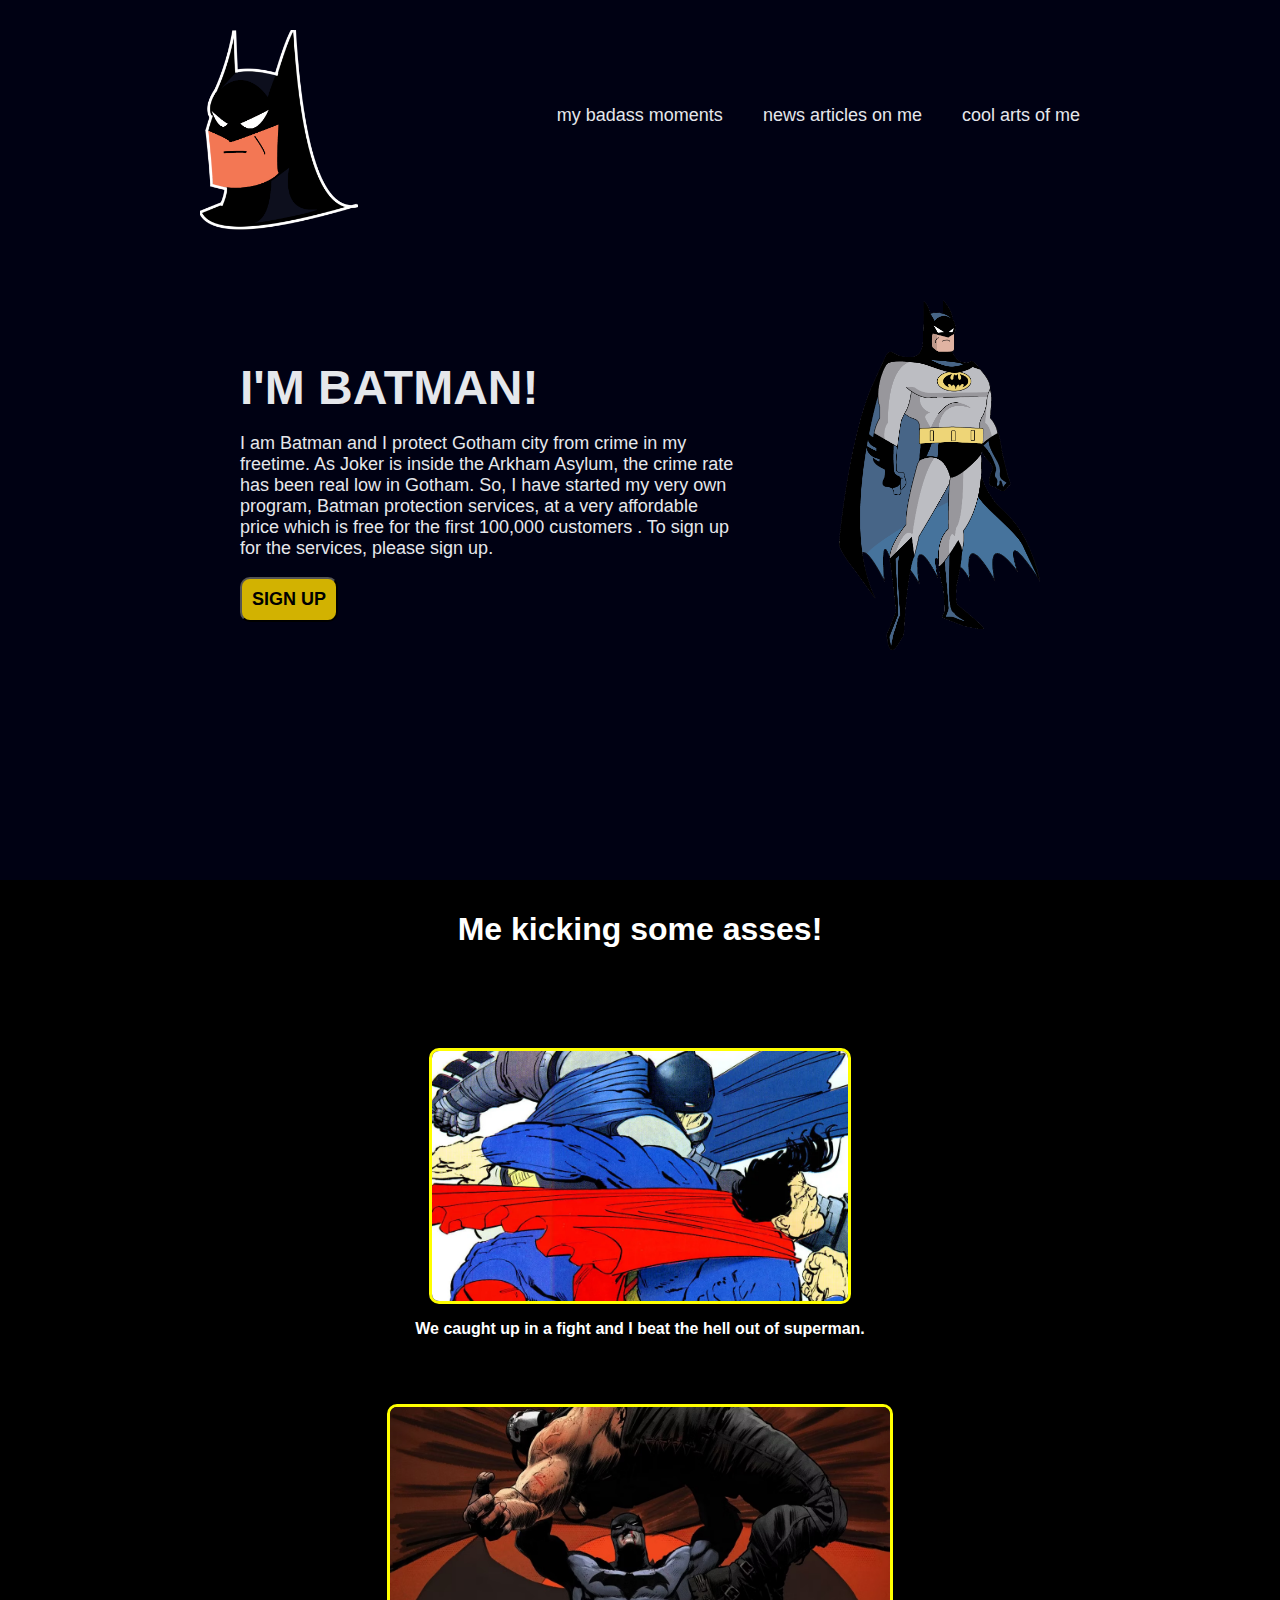
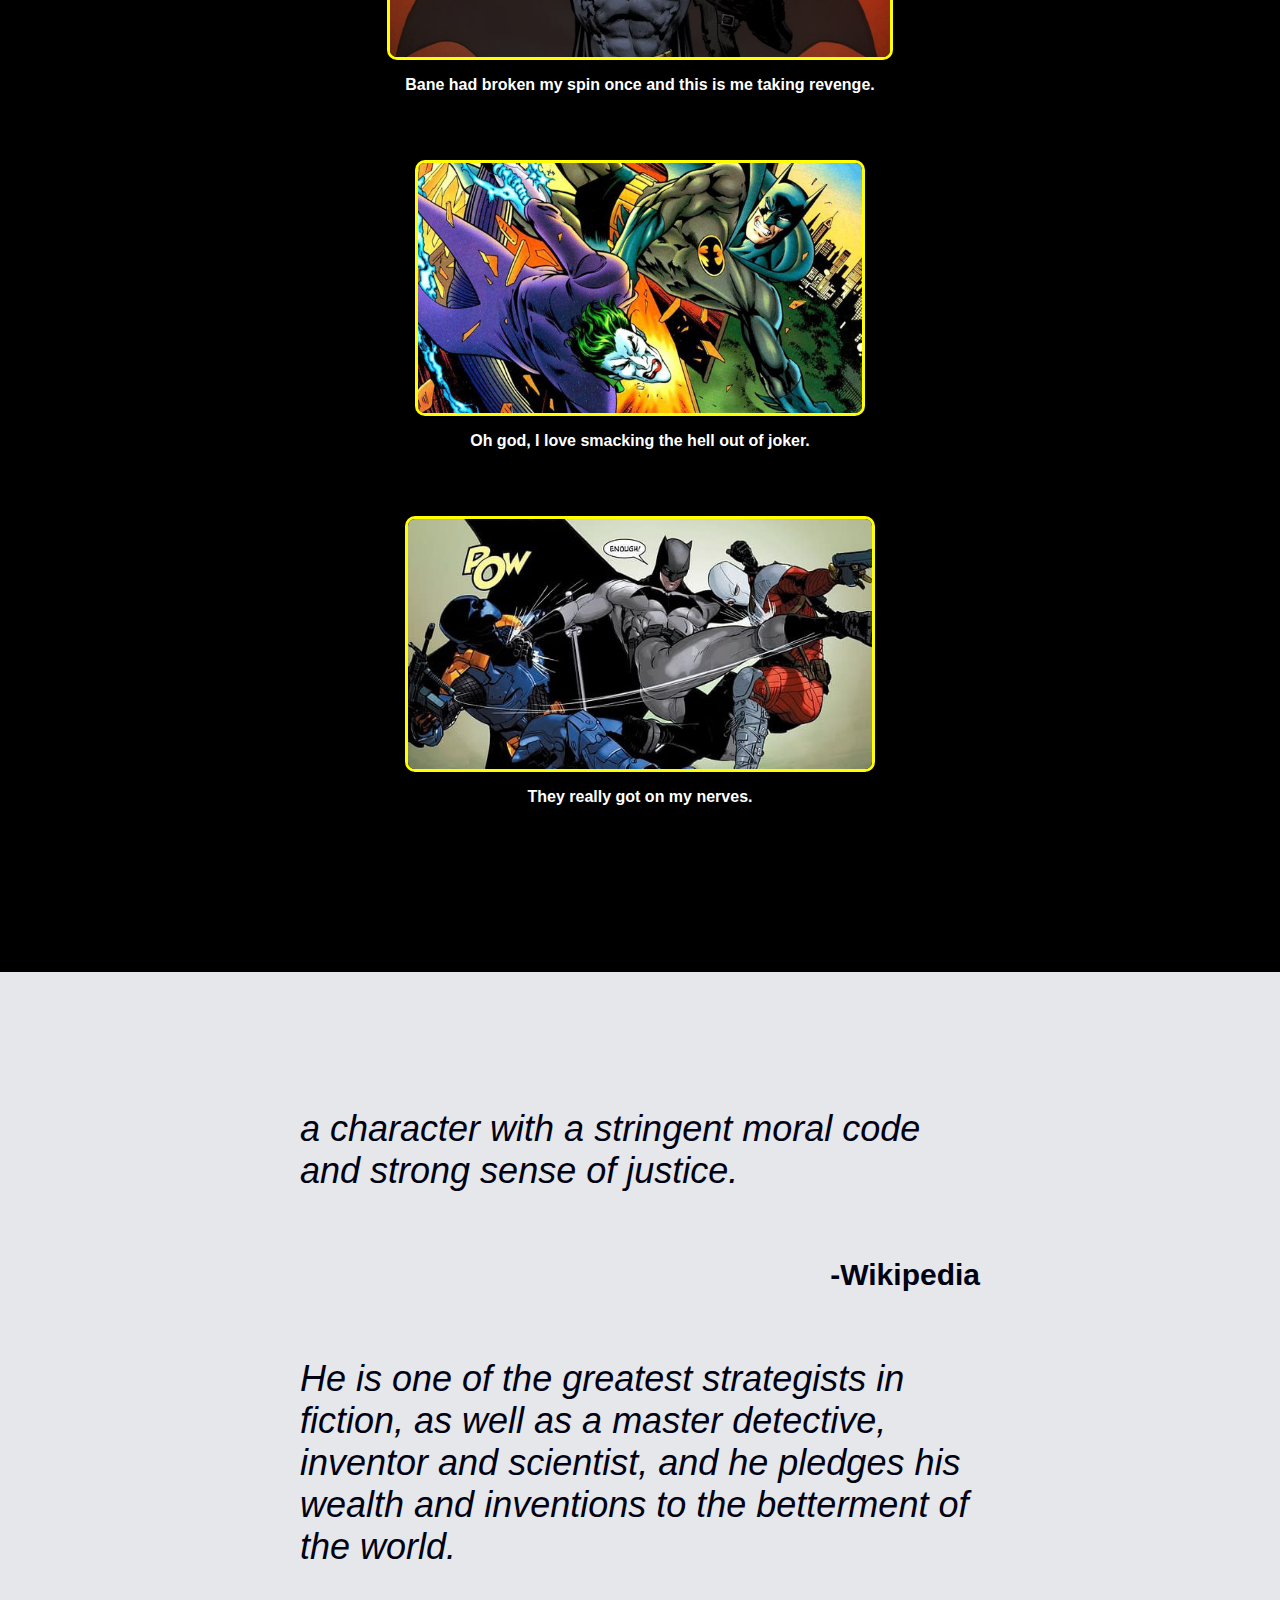
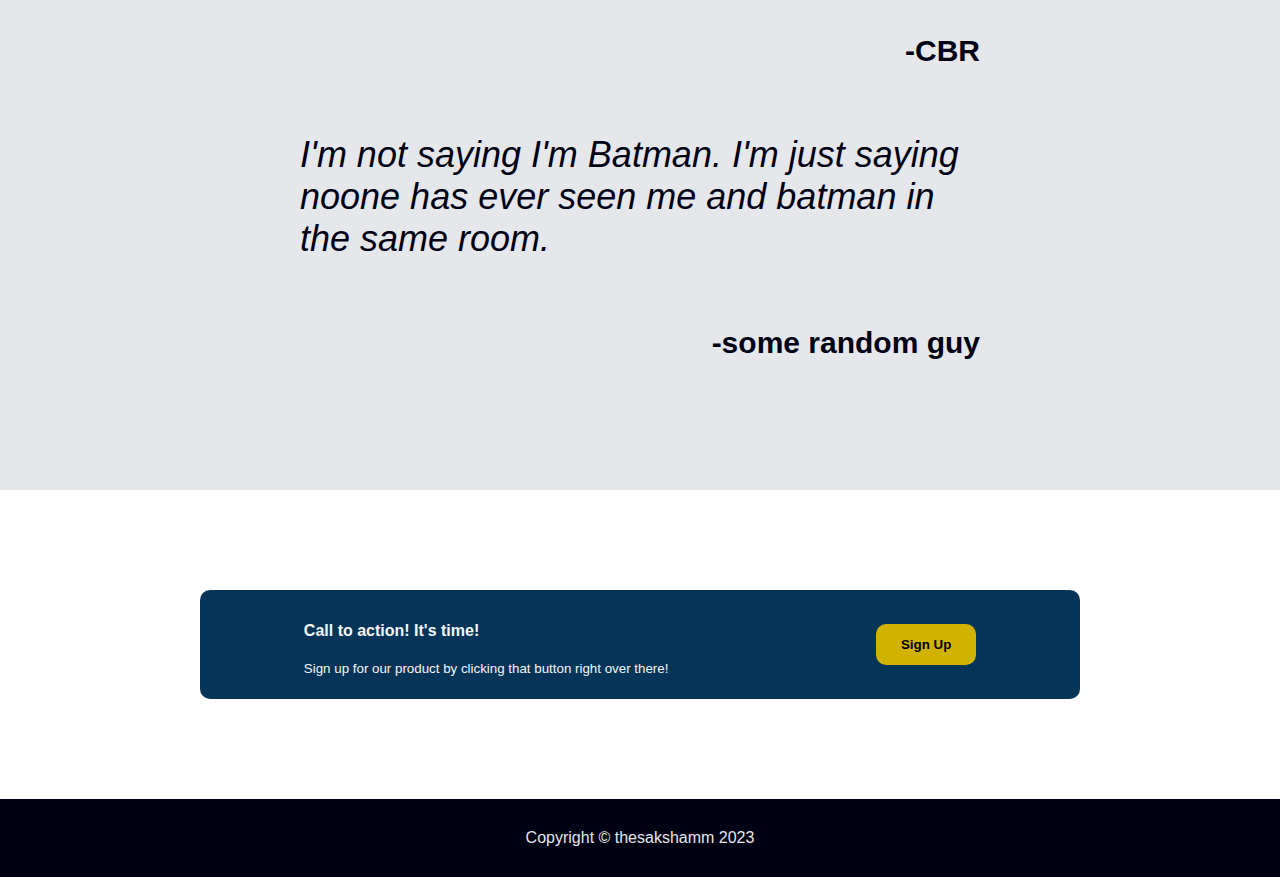
<file: index.html>
<!DOCTYPE html>
<html>
 <head> 
     <meta charset="utf-8">
     <link rel="stylesheet" href="./style.css">
     <title>I'm Batman</title>
 </head>
 

 <body>
   
        <div class="header">
            <div class="header-1">
           
                <img src="./images/batman-head.png" width="auto" height="200px">
            
            <ul>
                </li><a href="https://www.youtube.com/watch?v=QsHDSTKEGAM&pp=ygULYmF0bWFuIGNvb2w%3D" target="_blank">my badass moments</a></li>
                </li><a href="./news.html" target="_blank"><li>news articles on me</a></li>
                </li><a href="https://www.pinterest.com/USERgreenBEAN/batman-comic-art/" target="_blank"><li>cool arts of me</a></li> 
            </ul>
        </div>
        <div class="header-2">
                <div class="text">
                    <h1>I'M BATMAN!</h1>
                    <p>I am Batman and I protect Gotham city from crime in my freetime. 
                        As Joker is inside the Arkham Asylum, the crime rate has been real low in Gotham.
                        So, I have started my very own program, Batman protection services, at a very affordable price which is free for the first 100,000 customers
                        . To sign up for the services, please sign up.
                    </p>
                    <button>SIGN UP</button>
                    <img class="preview" src="./images/preview.jpeg" height="0" width="0">
                </div>
                <img src="images/batman.png" width="auto" height="350px">
            </div> 
        </div> 
            <div class="content">
                <h1>Me kicking some asses!</h1>
                <div class="boxes">
                    <div class="content1"><img class="box1" src="./images/batman-superman.webp"><p>We caught up in a fight and I beat the hell out of superman.</p></div>
                    <div class="content2"><img class="box2" src="./images/batman-bane.avif"><p>Bane had broken my spin once and this is me taking revenge.</p></div>
                    <div class="content3"><img class="box3" src="./images/batman-joker.jpeg"><p>Oh god, I love smacking the hell out of joker.</p></div>
                    <div class="content4"><img class="box4" src="./images/batman-final.jpeg"><p>They really got on my nerves.</p></div>
                </div>
            </div>
                <div class="quotation">
                    <p class="quote">a character with a stringent moral code and strong sense of justice.</p>
                    <p class="quoter">-Wikipedia</p>
                    <p class="quote">He is one of the greatest strategists in fiction, as well as a master detective, inventor and scientist, and he pledges his wealth and inventions to the betterment of the world.</p>
                    <p class="quoter">-CBR</p>
                    <p class="quote">I'm not saying I'm Batman. I'm just saying noone has ever seen me and batman in the same room.</p>
                    <p class="quoter">-some random guy</p>
                </div>
                <div class="signup">
                    <div class="words">
                        <h4>Call to action! It's time!</h4>
                        <p>Sign up for our product by clicking that button right over there!</p>
                    </div>
                    <button>Sign Up</button>
                </div>

                <div class="footer">
                    Copyright © thesakshamm 2023
                </div>

            

            
          
                
            
        

    
    </body>


</html>
</file>
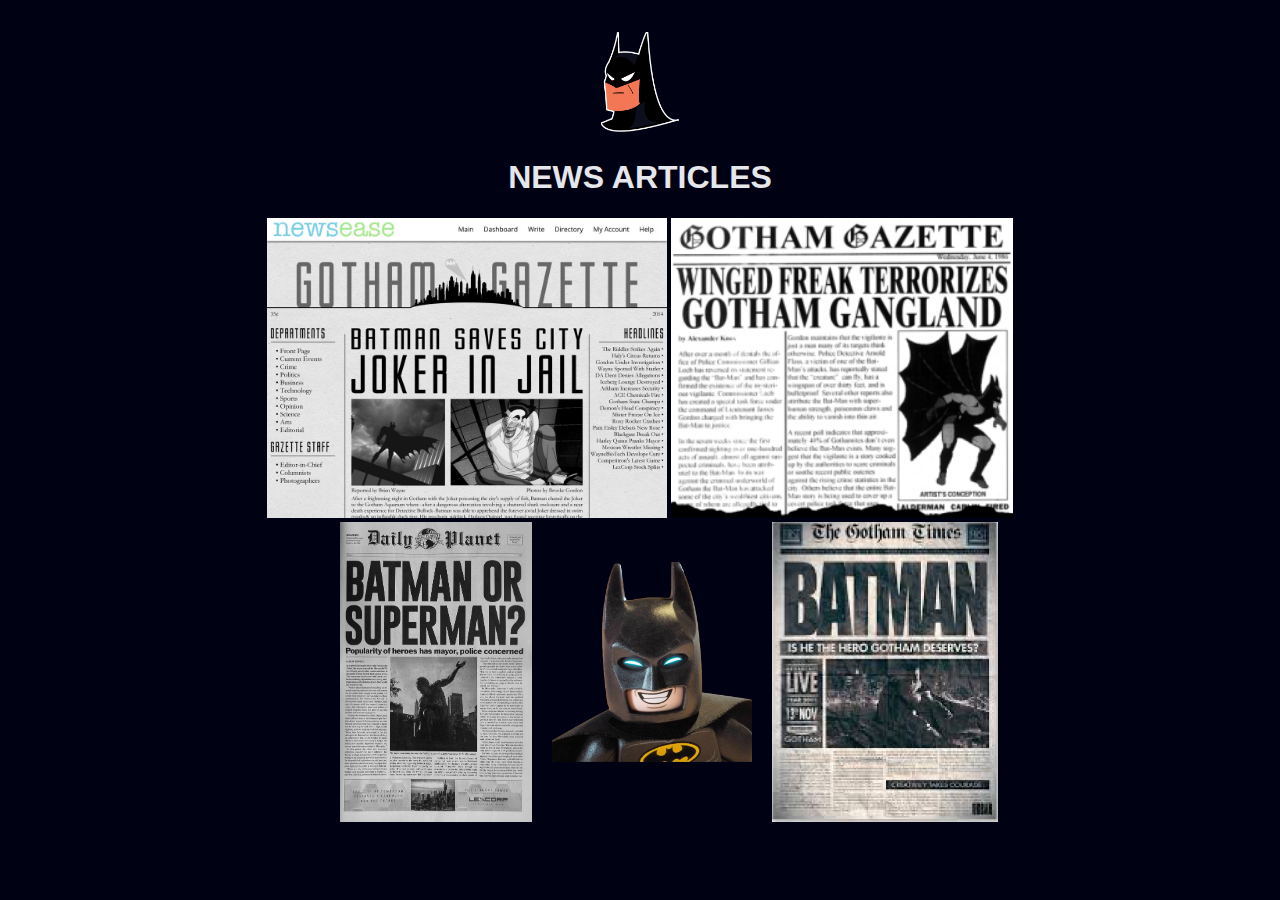
<file: news.html>
<!DOCTYPE html>
<html>
 <head> 
     <meta charset="utf-8">
    <link rel="stylesheet" href="./news.css">
     <title>Some news</title>
 </head>
<body>
    
   

    <div class="news">
         

        <a href="index.html"><img class="home" src="./images/batman-head.png" alt="home-button"></a>
        <h1>NEWS ARTICLES</h1>
    <div class="line1">
        <img class="first" src="./images/news1.jpeg" alt="news1" >
        <img  class="second" src="./images/news2.gif" alt="news2">
    </div>    
   


   <div class="line2">
        <img src="./images/news3.webp" alt="news3">
        <img class="smile" src="./images/smile.png" alt="batman-photo">
        <img src="./images/news4.png" alt="news4">
   </div>
</div>

</body>
</file>
<file: style.css>
body{
    margin:0;
    padding: 0;
    font-family:sans-serif;
}
 .header{
    background-color: rgb(0, 1, 19);
    color:#e5e7eb;
    padding:0 200px 80px 200px;
    
    
    
    
 }
.header-1{
    display: flex;
    justify-content: space-between;
    align-items: center;
    
    
    
}

.header ul, a{
    list-style: none;
    text-decoration: none;
    display:flex;
    gap:20px;
    font-size: 18px;
    color:#e5e7eb;
    font-weight: lighter;
}

.header a:hover{
    color:darkgrey;
}

.header-1 img{
   
    margin-top: 30px;
}

  .header-2{
    display:flex;
    margin:70px auto;
    padding-bottom:80px;
    width:800px;
}

.header-2 img{
    
    
}

  .text{
    display:flex;
    flex-direction:column;
    flex-basis: 500px;
    margin-right:auto;
    margin-top:auto;
    margin-bottom:auto;

    
    
  }

  .text h1{
    font-size:48px;
    margin-bottom:0
    
  }

  .header-2 button{
  width:fit-content;
  padding:10px;
  border-radius: 10px;
  background-color: #d2b201;
  color:black;
  font-size: large;
  font-weight:bold;
  }

  .header-2 button:hover{
    background-color: darkgoldenrod;
  }

  .header-2 p{
    color:#e5e7eb;
    font-size:large;
    
  }

  .content{
    background-color: black;
    color:white;
    padding:10px;
    padding-bottom: 150px;

  }

  .content h1{
    text-align: center;
    margin-bottom:100px;

  }

  .content .boxes{
    display: flex;
    flex-wrap: wrap;
    justify-content: space-around;
    gap:50px;
    align-items: baseline;
    margin:0 150px;
    font-weight: bold;
  }

  .box1 , .box2, .box3, .box4{
    border:solid;
    border-color:yellow;
    border-radius:10px;
    height:250px;
    width:auto;
  }

.content1, .content2,.content3,.content4{
    display: flex;
    flex-direction: column;
    align-items: center;
    justify-content: center;
    align-content:center;
}

.quotation{
    display:flex;
    flex-basis:200px;
    flex-direction:column;
    background-color: #e5e7eb;
    font-size:36px;
    font-style: italic;
    color:rgb(0, 1, 19);;
    font-weight: lighter;
    padding:100px 300px;
    justify-content: center;
    margin-top:50px;
    color:rgb(0, 1, 19);
   
    
}
 
.quoter{
    text-align: end;
    font-style: normal;
    font-weight: bold;
    font-size: smaller;
}

.quote{
    display: flex;
   
}

.quotation{
    margin:0;
}

.signup{
    display: flex;
    background-color: #043559;
    gap:20px;
    justify-content: space-around;
    margin:100px 200px;
    padding:10px;
    border-radius: 10px;
    color:whitesmoke;
    align-items:center;
    
}

.words p{
    font-size: smaller;
    margin-top: 0;
}

.signup button{
    display: flex;
   padding:10px;
   background-color: #d2b201;
   color:black;
   border:solid  #d2b201;
   flex-basis:100px;
   justify-content: center;
   border-radius: 10px;
   font-weight: bold;
}

.footer{
    background-color: rgb(0, 1, 19);;
    color:#e5e7eb;
    text-align:center;
    padding:30px;
}

.preview{
    margin:0;
    padding:0;
    background-color: #043559;
}
</file>
<file: news.css>
body{
    margin:0;
    padding:0;
    background-color: rgb(0, 1, 19);
    display:flex;
    justify-content: center;
    align-items: center;
   
}

img{
    width:auto;
    height:300px;
}

.smile{
    margin:0 auto;
    width: auto;
    height: 200px;
    margin-bottom: 20px ;
    align-self: center;
    color:#e5e7eb;
    font-weight: bold;
}

.line2{
    
    display: flex;
    gap:20px;
    justify-content: space-between;
    width:600px;
    margin:0 auto;
}

.news{
    text-align: center;
    padding-top:30px;
    
}
.logo{
    height:0px;
    width: auto;
    
}

h1{
    color:#e5e7eb;
    font-family: sans-serif;
}

.home{
    
    width:auto;
    height:100px;
   margin:2px;
   text-align: start;
}
</file>
